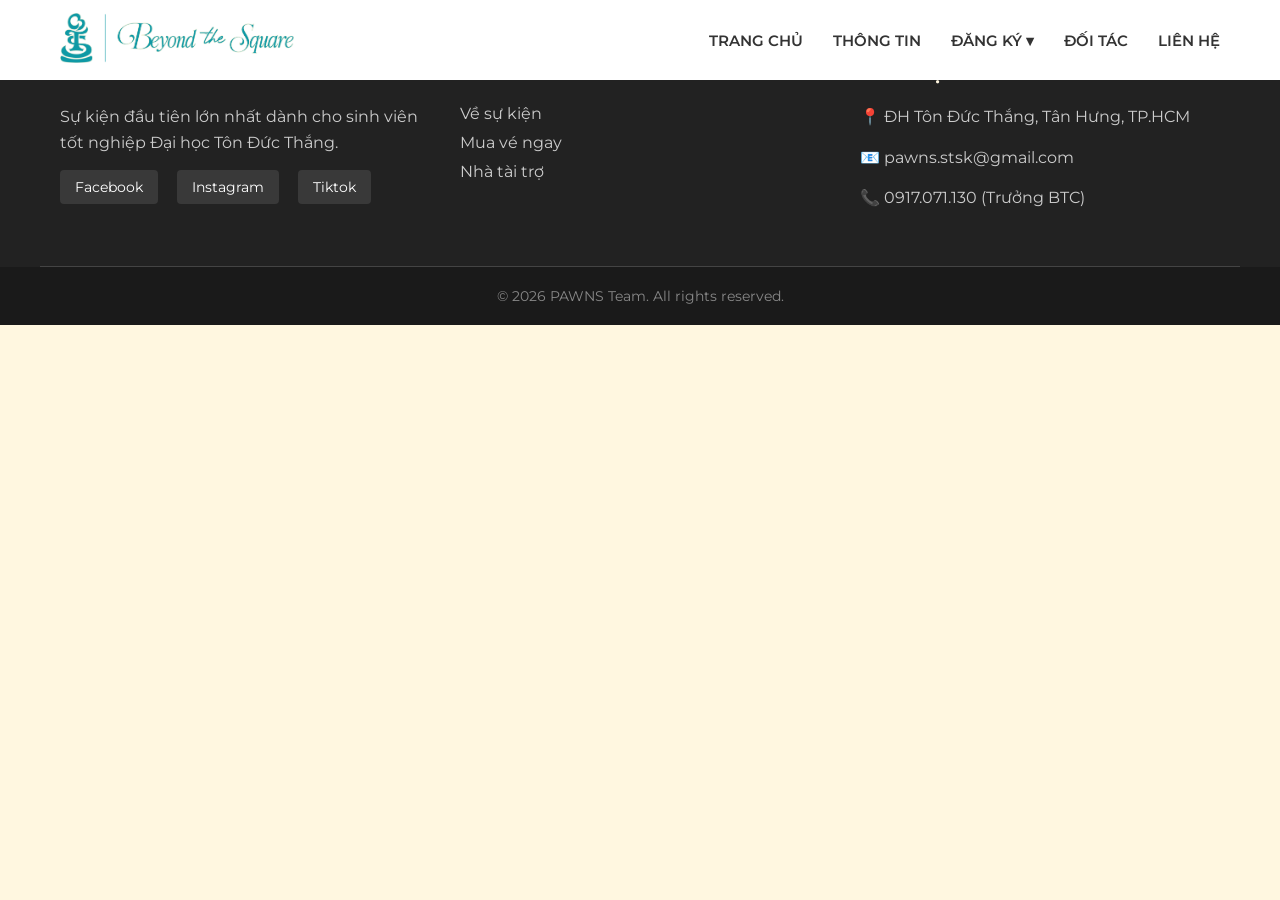
<file: bang-gia-ve.html>
<!DOCTYPE html>
<html lang="vi">
<head>
    <meta charset="UTF-8">
    <meta name="viewport" content="width=device-width, initial-scale=1.0">
    <title>Beyond the Square - Bảng giá vé</title>
    <link rel="preconnect" href="https://fonts.googleapis.com">
    <link rel="preconnect" href="https://fonts.gstatic.com" crossorigin>
    <link href="https://fonts.googleapis.com/css2?family=Montserrat:ital,wght@0,300;0,400;0,500;0,600;0,700;0,800;1,400&display=swap" rel="stylesheet">
    <link rel="icon" type="image/png" href="img/favicon.png">
    <link rel="stylesheet" href="style.css">
</head>
<body>

    <header id="main-header">
        <div class="container header-container">
            <div class="logo">
                <a href="index.html">
                    <img src="img/home-logo.webp" alt="Logo Beyond the Square" class="logo-img">
                </a>
            </div>
            
            <div class="menu-toggle" id="mobile-menu">
                <span class="bar"></span><span class="bar"></span><span class="bar"></span>
            </div>

            <nav class="nav-menu">
                <ul>
                    <li><a href="index.html">Trang chủ</a></li>
                    <li><a href="thong-tin.html">Thông tin</a></li>
                    <li class="dropdown">
                        <a href="#dang-ky">Đăng ký ▾</a>
                        <ul class="submenu">
                            <li><a href="bang-gia-ve.html">Bảng giá vé</a></li>
                            <a href="coming-soon.html" class="btn-highlight">Mua vé</a>
                        </ul>
                    </li>
                    <li><a href="doi-tac.html">Đối tác</a></li>
                    <li><a href="lien-he.html">Liên hệ</a></li>
                </ul>
            </nav>
        </div>
    </header>


<footer>
        <div class="container footer-content">
            <div class="footer-col">
                <h3>PROM TDTU</h3>
                <p>Sự kiện đầu tiên lớn nhất dành cho sinh viên tốt nghiệp Đại học Tôn Đức Thắng.</p>
                <div class="social-links">
                    <a href="#">Facebook</a>
                    <a href="#">Instagram</a>
                    <a href="#">Tiktok</a>
                </div>
            </div>

            <div class="footer-col">
                <h3>LIÊN KẾT</h3>
                <ul>
                    <li><a href="index.html">Về sự kiện</a></li>
                    <li><a href="mua-ve.html">Mua vé ngay</a></li>
                    <li><a href="doi-tac.html">Nhà tài trợ</a></li>
                </ul>
            </div>

            <div class="footer-col">
                <h3>LIÊN HỆ</h3>
                <p>📍 ĐH Tôn Đức Thắng, Tân Hưng, TP.HCM</p>
                <p>📧 pawns.stsk@gmail.com</p>
                <p>📞 0917.071.130 (Trưởng BTC)</p>
            </div>
        </div>
        
        <div class="footer-bottom">
            <p>&copy; 2026 PAWNS Team. All rights reserved.</p>
        </div>
    </footer>

<script src="script.js"></script>
</file>
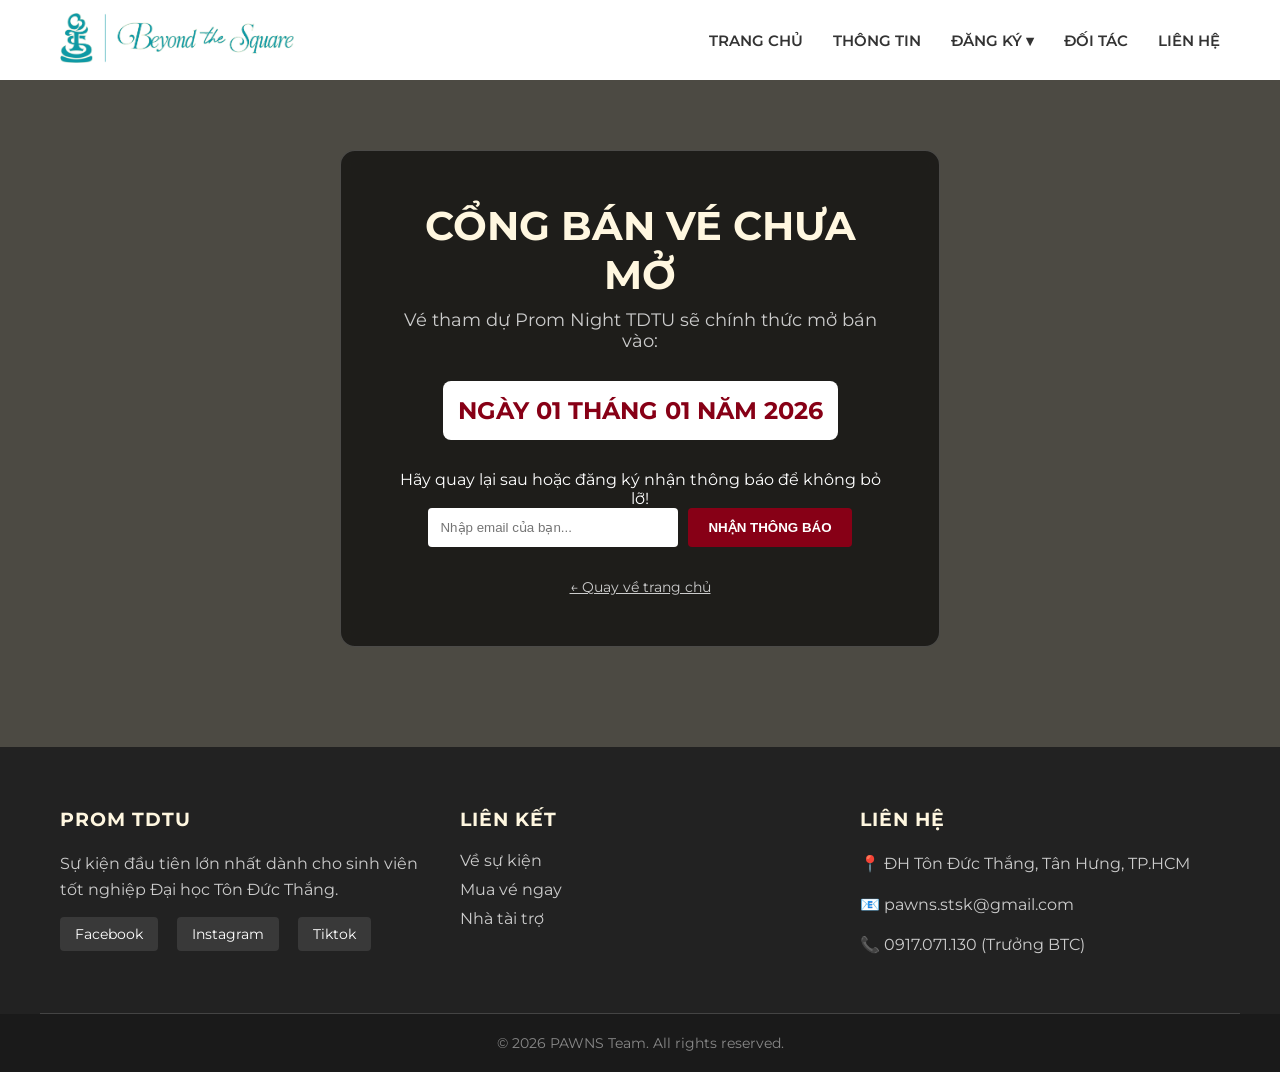
<file: coming-soon.html>
<!DOCTYPE html>
<html lang="vi">
<head>
    <meta charset="UTF-8">
    <meta name="viewport" content="width=device-width, initial-scale=1.0">
    <title>Beyond the Square - Coming Soon</title>
    <link rel="preconnect" href="https://fonts.googleapis.com">
    <link rel="preconnect" href="https://fonts.gstatic.com" crossorigin>
    <link href="https://fonts.googleapis.com/css2?family=Montserrat:ital,wght@0,300;0,400;0,500;0,600;0,700;0,800;1,400&display=swap" rel="stylesheet">
    <link rel="icon" type="image/png" href="img/favicon.png">
    <link rel="stylesheet" href="style.css">
</head>
<body>

    <header id="main-header">
        <div class="container header-container">
            <div class="logo">
                <a href="index.html">
                    <img src="img/home-logo.webp" alt="Logo Beyond the Square" class="logo-img">
                </a>
            </div>
            
            <div class="menu-toggle" id="mobile-menu">
                <span class="bar"></span><span class="bar"></span><span class="bar"></span>
            </div>

            <nav class="nav-menu">
                <ul>
                    <li><a href="index.html">Trang chủ</a></li>
                    <li><a href="thong-tin.html">Thông tin</a></li>
                    <li class="dropdown">
                        <a href="#dang-ky">Đăng ký ▾</a>
                        <ul class="submenu">
                            <li><a href="bang-gia-ve.html">Bảng giá vé</a></li>
                            <a href="coming-soon.html" class="btn-highlight">Mua vé</a>
                        </ul>
                    </li>
                    <li><a href="doi-tac.html">Đối tác</a></li>
                    <li><a href="lien-he.html">Liên hệ</a></li>
                </ul>
            </nav>
        </div>
    </header>

    <section class="coming-soon-section">
        <div class="container">
            <div class="coming-soon-content">
                <i class="fas fa-lock lock-icon"></i>
                <h1>CỔNG BÁN VÉ CHƯA MỞ</h1>
                <p class="subtitle">Vé tham dự Prom Night TDTU sẽ chính thức mở bán vào:</p>
                
                <div class="launch-date">
                    NGÀY 01 THÁNG 01 NĂM 2026
                </div>

                <p>Hãy quay lại sau hoặc đăng ký nhận thông báo để không bỏ lỡ!</p>

                <form class="notify-form">
                    <input type="email" placeholder="Nhập email của bạn..." required>
                    <button type="submit">NHẬN THÔNG BÁO</button>
                </form>

                <a href="index.html" class="back-link">← Quay về trang chủ</a>
            </div>
        </div>
    </section>

    <footer>
        <div class="container footer-content">
            <div class="footer-col">
                <h3>PROM TDTU</h3>
                <p>Sự kiện đầu tiên lớn nhất dành cho sinh viên tốt nghiệp Đại học Tôn Đức Thắng.</p>
                <div class="social-links">
                    <a href="#">Facebook</a>
                    <a href="#">Instagram</a>
                    <a href="#">Tiktok</a>
                </div>
            </div>

            <div class="footer-col">
                <h3>LIÊN KẾT</h3>
                <ul>
                    <li><a href="index.html">Về sự kiện</a></li>
                    <li><a href="mua-ve.html">Mua vé ngay</a></li>
                    <li><a href="doi-tac.html">Nhà tài trợ</a></li>
                </ul>
            </div>

            <div class="footer-col">
                <h3>LIÊN HỆ</h3>
                <p>📍 ĐH Tôn Đức Thắng, Tân Hưng, TP.HCM</p>
                <p>📧 pawns.stsk@gmail.com</p>
                <p>📞 0917.071.130 (Trưởng BTC)</p>
            </div>
        </div>
        
        <div class="footer-bottom">
            <p>&copy; 2026 PAWNS Team. All rights reserved.</p>
        </div>
    </footer>

    <script src="script.js"></script>
</body>
</html>
</file>
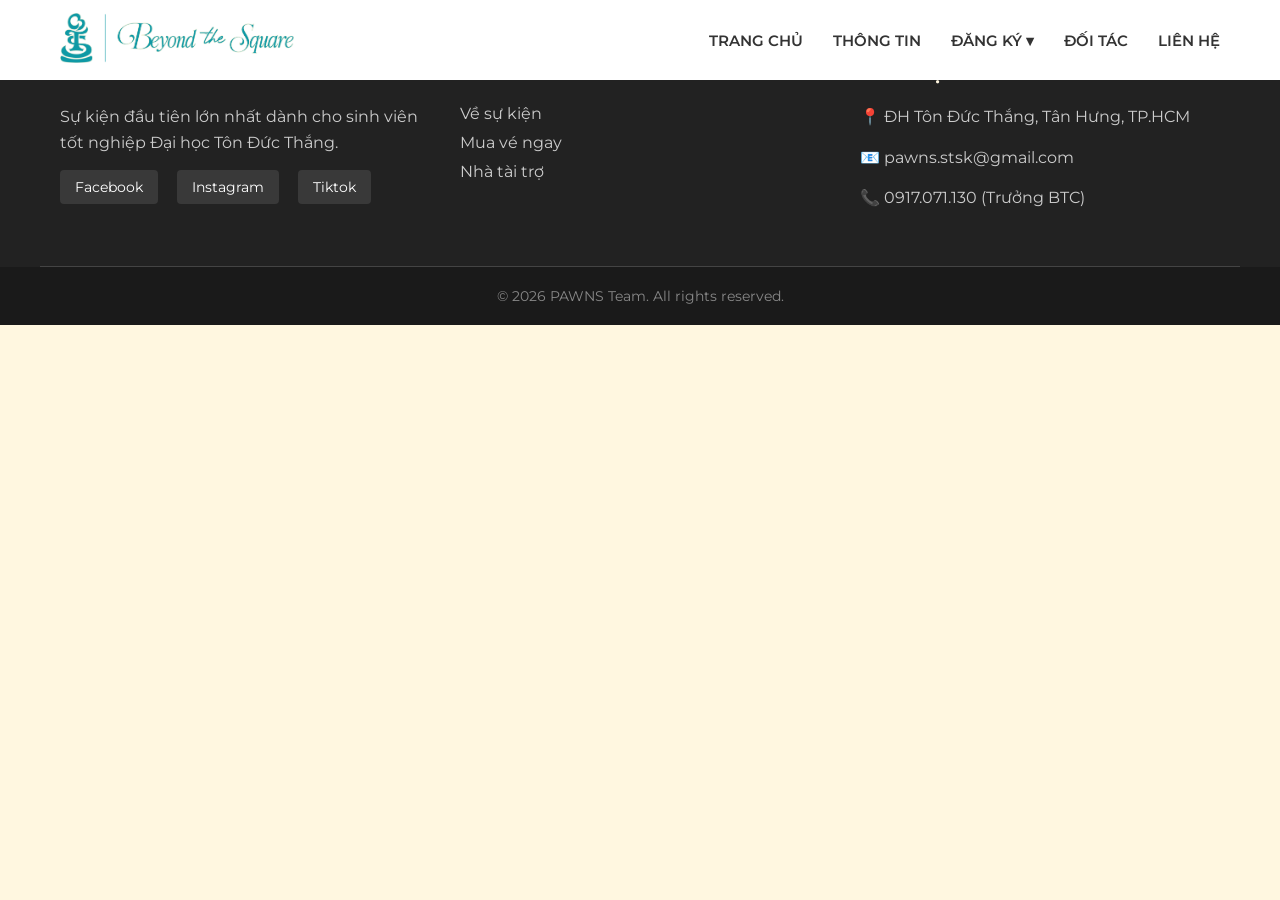
<file: doi-tac.html>
<!DOCTYPE html>
<html lang="vi">
<head>
    <meta charset="UTF-8">
    <meta name="viewport" content="width=device-width, initial-scale=1.0">
    <title>Beyond the Square - Đối tác</title>
    <link rel="preconnect" href="https://fonts.googleapis.com">
    <link rel="preconnect" href="https://fonts.gstatic.com" crossorigin>
    <link href="https://fonts.googleapis.com/css2?family=Montserrat:ital,wght@0,300;0,400;0,500;0,600;0,700;0,800;1,400&display=swap" rel="stylesheet">
    <link rel="icon" type="image/png" href="img/favicon.png">
    <link rel="stylesheet" href="style.css">
</head>
<body>

    <header id="main-header">
        <div class="container header-container">
            <div class="logo">
                <a href="index.html">
                    <img src="img/home-logo.webp" alt="Logo Beyond the Square" class="logo-img">
                </a>
            </div>
            
            <div class="menu-toggle" id="mobile-menu">
                <span class="bar"></span><span class="bar"></span><span class="bar"></span>
            </div>

            <nav class="nav-menu">
                <ul>
                    <li><a href="index.html">Trang chủ</a></li>
                    <li><a href="thong-tin.html">Thông tin</a></li>
                    <li class="dropdown">
                        <a href="#dang-ky">Đăng ký ▾</a>
                        <ul class="submenu">
                            <li><a href="bang-gia-ve.html">Bảng giá vé</a></li>
                            <a href="coming-soon.html" class="btn-highlight">Mua vé</a>
                        </ul>
                    </li>
                    <li><a href="doi-tac.html">Đối tác</a></li>
                    <li><a href="lien-he.html">Liên hệ</a></li>
                </ul>
            </nav>
        </div>
    </header>


<footer>
        <div class="container footer-content">
            <div class="footer-col">
                <h3>PROM TDTU</h3>
                <p>Sự kiện đầu tiên lớn nhất dành cho sinh viên tốt nghiệp Đại học Tôn Đức Thắng.</p>
                <div class="social-links">
                    <a href="#">Facebook</a>
                    <a href="#">Instagram</a>
                    <a href="#">Tiktok</a>
                </div>
            </div>

            <div class="footer-col">
                <h3>LIÊN KẾT</h3>
                <ul>
                    <li><a href="index.html">Về sự kiện</a></li>
                    <li><a href="mua-ve.html">Mua vé ngay</a></li>
                    <li><a href="doi-tac.html">Nhà tài trợ</a></li>
                </ul>
            </div>

            <div class="footer-col">
                <h3>LIÊN HỆ</h3>
                <p>📍 ĐH Tôn Đức Thắng, Tân Hưng, TP.HCM</p>
                <p>📧 pawns.stsk@gmail.com</p>
                <p>📞 0917.071.130 (Trưởng BTC)</p>
            </div>
        </div>
        
        <div class="footer-bottom">
            <p>&copy; 2026 PAWNS Team. All rights reserved.</p>
        </div>
    </footer>

<script src="script.js"></script>
</file>
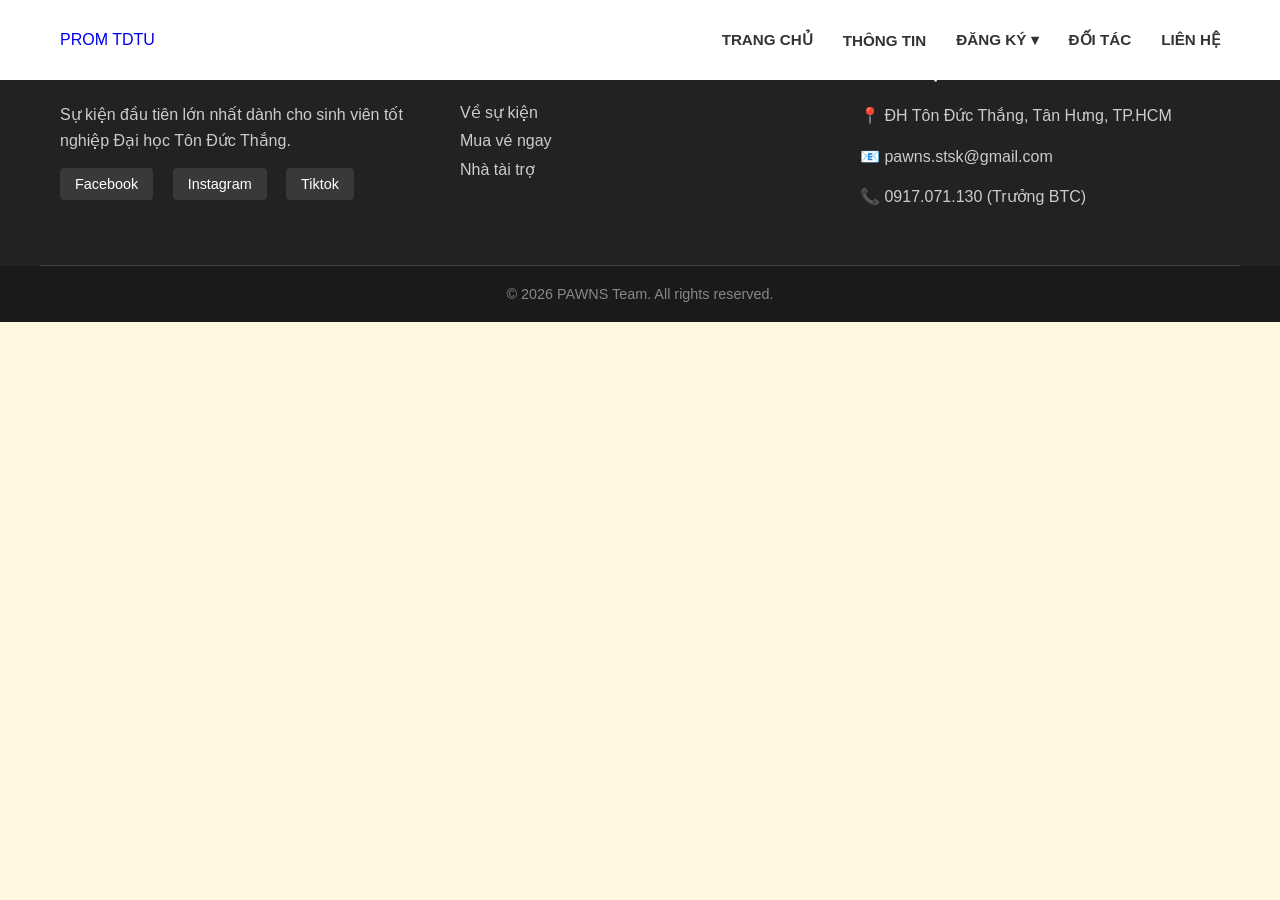
<file: early-bird.html>
<!DOCTYPE html>
<html lang="vi">
<head>
    <meta charset="UTF-8">
    <meta name="viewport" content="width=device-width, initial-scale=1.0">
    <title>Early Bird - PROM TDTU</title>
    <link rel="stylesheet" href="style.css">
</head>
<body>

    <header id="main-header">
        <div class="container header-container">
            <div class="logo"><a href="index.html">PROM TDTU</a></div>
            
            <div class="menu-toggle" id="mobile-menu">
                <span class="bar"></span><span class="bar"></span><span class="bar"></span>
            </div>

            <nav class="nav-menu">
                <ul>
                    <li><a href="index.html">Trang chủ</a></li>
                    <li><a href="thong-tin.html">Thông tin</a></li>
                    <li class="dropdown">
                        <a href="#dang-ky">Đăng ký ▾</a>
                        <ul class="submenu">
                            <li><a href="bang-gia-ve.html">Bảng giá vé</a></li>
                            <a href="mua-ve.html" class="btn-highlight">Mua vé</a>
                        </ul>
                    </li>
                    <li><a href="doi-tac.html">Đối tác</a></li>
                    <li><a href="lien-he.html">Liên hệ</a></li>
                </ul>
            </nav>
        </div>
    </header>


<footer>
        <div class="container footer-content">
            <div class="footer-col">
                <h3>PROM TDTU</h3>
                <p>Sự kiện đầu tiên lớn nhất dành cho sinh viên tốt nghiệp Đại học Tôn Đức Thắng.</p>
                <div class="social-links">
                    <a href="#">Facebook</a>
                    <a href="#">Instagram</a>
                    <a href="#">Tiktok</a>
                </div>
            </div>

            <div class="footer-col">
                <h3>LIÊN KẾT</h3>
                <ul>
                    <li><a href="index.html">Về sự kiện</a></li>
                    <li><a href="mua-ve.html">Mua vé ngay</a></li>
                    <li><a href="doi-tac.html">Nhà tài trợ</a></li>
                </ul>
            </div>

            <div class="footer-col">
                <h3>LIÊN HỆ</h3>
                <p>📍 ĐH Tôn Đức Thắng, Tân Hưng, TP.HCM</p>
                <p>📧 pawns.stsk@gmail.com</p>
                <p>📞 0917.071.130 (Trưởng BTC)</p>
            </div>
        </div>
        
        <div class="footer-bottom">
            <p>&copy; 2026 PAWNS Team. All rights reserved.</p>
        </div>
    </footer>

<script src="script.js"></script>
</file>
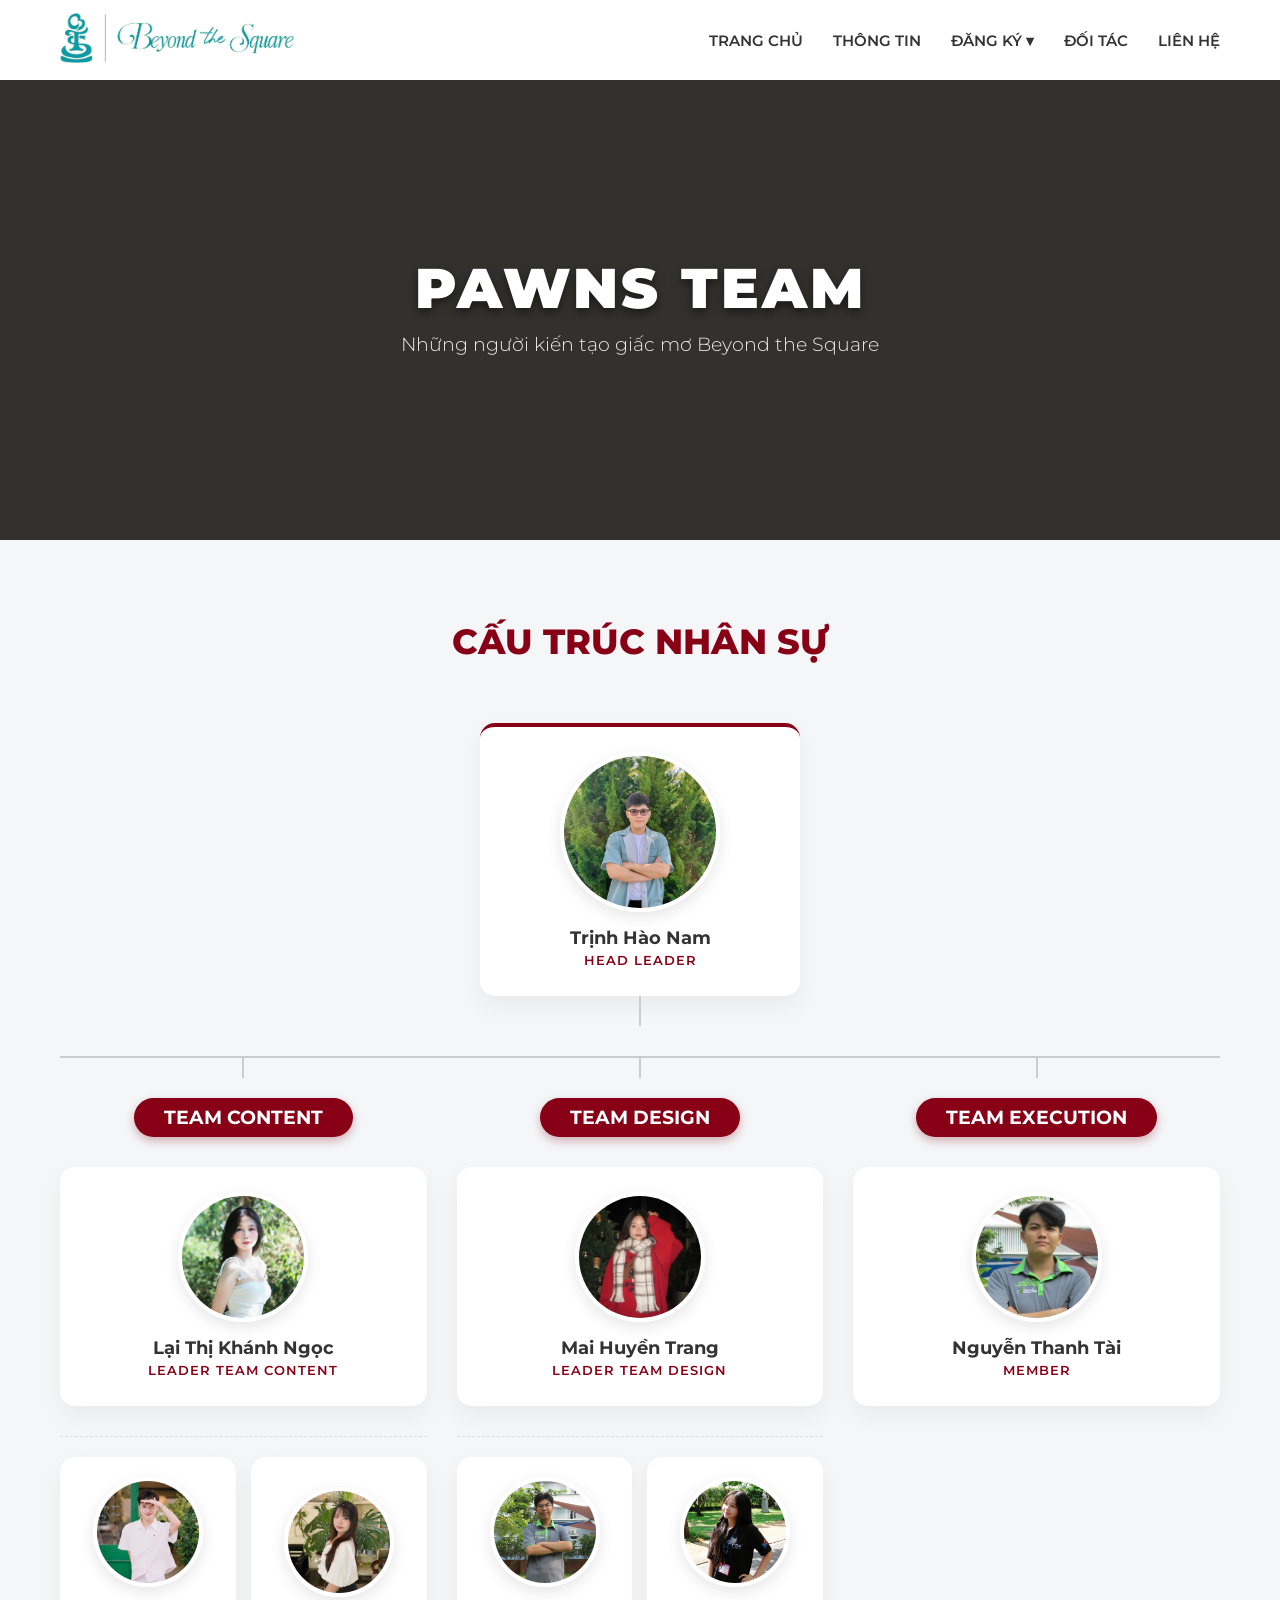
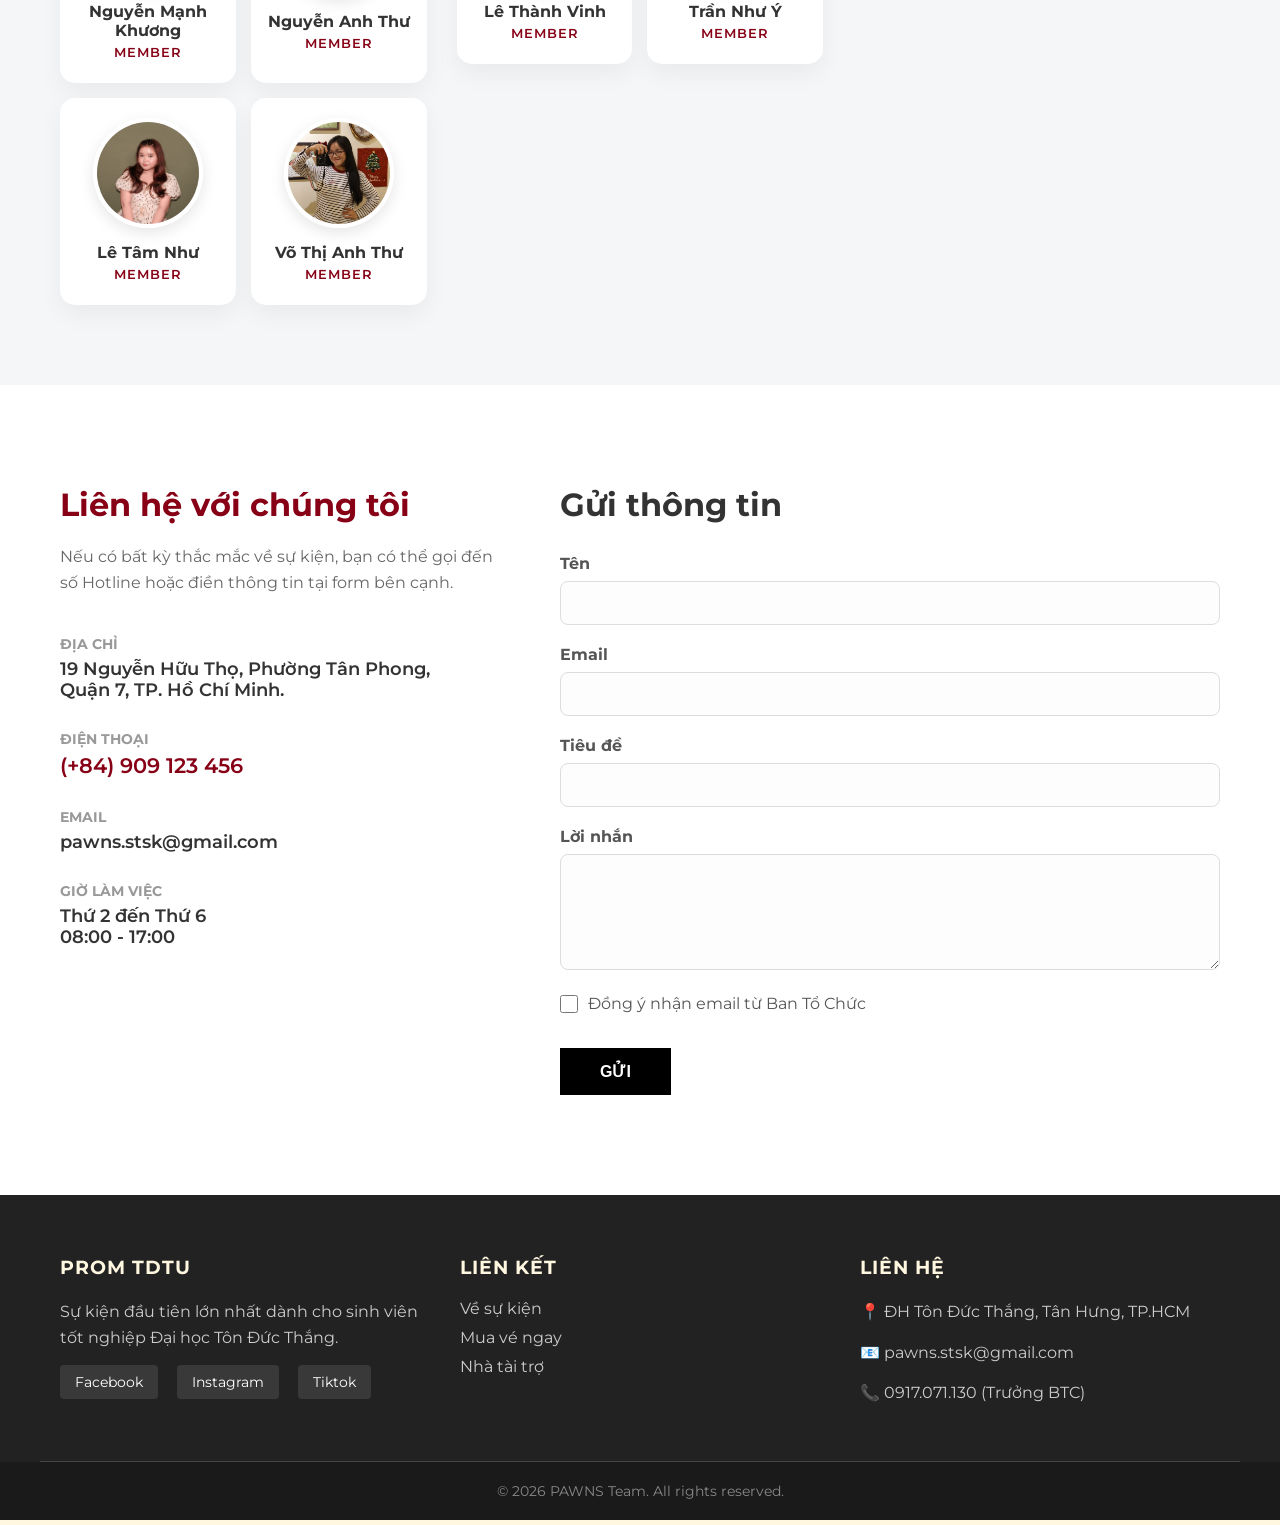
<file: lien-he.html>
<!DOCTYPE html>
<html lang="vi">
<head>
    <meta charset="UTF-8">
    <meta name="viewport" content="width=device-width, initial-scale=1.0">
    <title>Beyond the Square - Liên hệ</title>
    
    <link rel="preconnect" href="https://fonts.googleapis.com">
    <link rel="preconnect" href="https://fonts.gstatic.com" crossorigin>
    <link href="https://fonts.googleapis.com/css2?family=Montserrat:ital,wght@0,300;0,400;0,500;0,600;0,700;0,800;1,400&display=swap" rel="stylesheet">

    <link rel="icon" type="image/png" href="img/favicon.png">
    <link rel="stylesheet" href="style.css">
</head>
<body>

    <header id="main-header">
        <div class="container header-container">
            <div class="logo">
                <a href="index.html">
                    <img src="img/home-logo.webp" alt="Logo Beyond the Square" class="logo-img">
                </a>
            </div>
            
            <div class="menu-toggle" id="mobile-menu">
                <span class="bar"></span><span class="bar"></span><span class="bar"></span>
            </div>

            <nav class="nav-menu">
                <ul>
                    <li><a href="index.html">Trang chủ</a></li>
                    <li><a href="thong-tin.html">Thông tin</a></li>
                    <li class="dropdown">
                        <a href="#dang-ky">Đăng ký ▾</a>
                        <ul class="submenu">
                            <li><a href="bang-gia-ve.html">Bảng giá vé</a></li>
                            <a href="coming-soon.html" class="btn-highlight">Mua vé</a>
                        </ul>
                    </li>
                    <li><a href="doi-tac.html">Đối tác</a></li>
                    <li><a href="lien-he.html">Liên hệ</a></li>
                </ul>
            </nav>
        </div>
    </header>

<section class="team-hero">
        <div class="hero-overlay"></div>
        <div class="team-hero-content">
            <h1>PAWNS TEAM</h1>
            <p>Những người kiến tạo giấc mơ Beyond the Square</p>
        </div>
    </section>

    <section class="org-chart-section">
        <div class="container">
            <h2 class="section-title">CẤU TRÚC NHÂN SỰ</h2>
            
            <div class="level-1">
                <div class="member-card boss-card">
                    <div class="member-img">
                        <img src="img/contact/D2400030_Trinh_Hao_Nam.jpg" alt="Trịnh Hào Nam">
                    </div>
                    <h3>Trịnh Hào Nam</h3>
                    <span class="role">HEAD LEADER</span>
                </div>
            </div>

            <div class="level-2-grid">
                
               <div class="team-column">
    <h3 class="team-name">TEAM CONTENT</h3>
    <div class="member-card leader-card">
        <div class="member-img">
            <img src="img/contact/D2400132_Lai_Thi_Khanh_Ngoc.jpg" alt="Leader">
        </div>
        <h4>Lại Thị Khánh Ngọc</h4>
        <span class="role">Leader Team Content</span>
    </div>

   <div class="team-members-grid">
    <div class="member-card">
        <div class="member-img">
            <img src="img/contact/D2400025_Nguyen_Manh_Khuong.jpg" alt="Nguyễn Mạnh Khương">
        </div>
        <h4>Nguyễn Mạnh Khương</h4>
        <span class="role">Member</span>
    </div>

    <div class="member-card">
        <div class="member-img">
            <img src="img/contact/D2400167_Nguyen_Anh_Thu.jpg" alt="Nguyễn Anh Thư">
        </div>
        <h4>Nguyễn Anh Thư</h4>
        <span class="role">Member</span>
    </div>

    <div class="member-card">
        <div class="member-img">
            <img src="img/contact/D2400141_Le_Tam_Nhu.PNG" alt="Lê Tâm Như">
        </div>
        <h4>Lê Tâm Như</h4>
        <span class="role">Member</span>
    </div>

    <div class="member-card">
        <div class="member-img">
            <img src="img/contact/D2400060_Vo_Thi_Anh_Thu.JPG" alt="Võ Thị Anh Thư">
        </div>
        <h4>Võ Thị Anh Thư</h4>
        <span class="role">Member</span>
    </div>
</div>
</div>

<div class="team-column">
    <h3 class="team-name">TEAM DESIGN</h3>
    <div class="member-card leader-card">
        <div class="member-img">
            <img src="img/contact/D2400183_Mai_Huyen_Trang.jpg" alt="Leader">
        </div>
        <h4>Mai Huyền Trang</h4>
        <span class="role">Leader Team Design</span>
    </div>

    <div class="team-members-grid">
    <div class="member-card">
        <div class="member-img">
            <img src="img/contact/D2400069_Le_Thanh_Vinh.JPG" alt="Lê Thành Vinh">
        </div>
        <h4>Lê Thành Vinh</h4>
        <span class="role">Member</span>
    </div>

    <div class="member-card">
        <div class="member-img">
            <img src="img/contact/D2400205_Tran_Nhu_Y.jpg" alt="Trần Như Ý">
        </div>
        <h4>Trần Như Ý</h4>
        <span class="role">Member</span>
    </div>
</div>
</div>

                <div class="team-column">
                    <h3 class="team-name">TEAM EXECUTION</h3>
                    <div class="member-card leader-card">
                        <div class="member-img">
                            <img src="img/contact/D2400053_Nguyen Thanh Tai.JPG" alt="Leader">
                        </div>
                        <h4>Nguyễn Thanh Tài</h4>
                        <span class="role">Member</span>
                    </div>
                </div>

            </div>
        </div>
    </section>

    <section class="contact-split-section">
        <div class="container">
            <div class="contact-wrapper">
                
                <div class="contact-info">
                    <h2>Liên hệ với chúng tôi</h2>
                    <p class="desc">Nếu có bất kỳ thắc mắc về sự kiện, bạn có thể gọi đến số Hotline hoặc điền thông tin tại form bên cạnh.</p>
                    
                    <div class="info-block">
                        <h4>ĐỊA CHỈ</h4>
                        <p>19 Nguyễn Hữu Thọ, Phường Tân Phong,<br>Quận 7, TP. Hồ Chí Minh.</p>
                    </div>

                    <div class="info-block">
                        <h4>ĐIỆN THOẠI</h4>
                        <p class="highlight-text">(+84) 909 123 456</p>
                    </div>

                    <div class="info-block">
                        <h4>EMAIL</h4>
                        <p>pawns.stsk@gmail.com</p>
                    </div>
                    
                    <div class="info-block">
                        <h4>GIỜ LÀM VIỆC</h4>
                        <p>Thứ 2 đến Thứ 6<br>08:00 - 17:00</p>
                    </div>
                </div>

                <div class="contact-form-col">
                    <h2>Gửi thông tin</h2>
                    <form class="simple-form">
                        <div class="form-row">
                            <label>Tên</label>
                            <input type="text" required>
                        </div>
                        <div class="form-row">
                            <label>Email</label>
                            <input type="email" required>
                        </div>
                        <div class="form-row">
                            <label>Tiêu đề</label>
                            <input type="text">
                        </div>
                        <div class="form-row">
                            <label>Lời nhắn</label>
                            <textarea rows="5"></textarea>
                        </div>
                        <div class="form-row checkbox-row">
                            <input type="checkbox" id="agree">
                            <label for="agree">Đồng ý nhận email từ Ban Tổ Chức</label>
                        </div>
                        <button type="submit" class="submit-btn">GỬI</button>
                    </form>
                </div>

            </div>
        </div>
    </section>







<footer>
        <div class="container footer-content">
            <div class="footer-col">
                <h3>PROM TDTU</h3>
                <p>Sự kiện đầu tiên lớn nhất dành cho sinh viên tốt nghiệp Đại học Tôn Đức Thắng.</p>
                <div class="social-links">
                    <a href="#">Facebook</a>
                    <a href="#">Instagram</a>
                    <a href="#">Tiktok</a>
                </div>
            </div>

            <div class="footer-col">
                <h3>LIÊN KẾT</h3>
                <ul>
                    <li><a href="index.html">Về sự kiện</a></li>
                    <li><a href="mua-ve.html">Mua vé ngay</a></li>
                    <li><a href="doi-tac.html">Nhà tài trợ</a></li>
                </ul>
            </div>

            <div class="footer-col">
                <h3>LIÊN HỆ</h3>
                <p>📍 ĐH Tôn Đức Thắng, Tân Hưng, TP.HCM</p>
                <p>📧 pawns.stsk@gmail.com</p>
                <p>📞 0917.071.130 (Trưởng BTC)</p>
            </div>
        </div>
        
        <div class="footer-bottom">
            <p>&copy; 2026 PAWNS Team. All rights reserved.</p>
        </div>
    </footer>

<script src="script.js"></script>
</file>
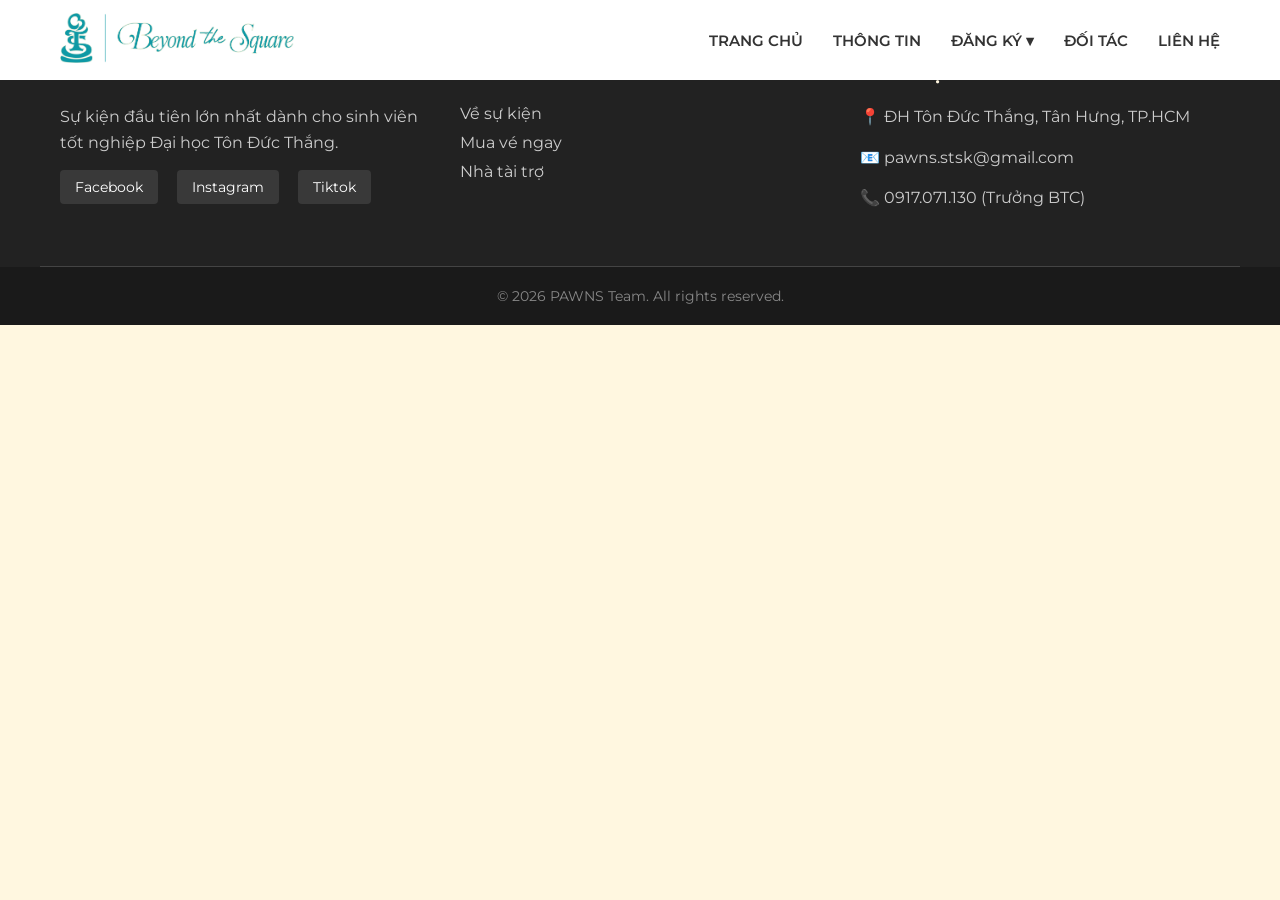
<file: thong-tin.html>
<!DOCTYPE html>
<html lang="vi">
<head>
    <meta charset="UTF-8">
    <meta name="viewport" content="width=device-width, initial-scale=1.0">
    <title>Beyond the Square - Thông tin</title>
    <link rel="preconnect" href="https://fonts.googleapis.com">
    <link rel="preconnect" href="https://fonts.gstatic.com" crossorigin>
    <link href="https://fonts.googleapis.com/css2?family=Montserrat:ital,wght@0,300;0,400;0,500;0,600;0,700;0,800;1,400&display=swap" rel="stylesheet">
    <link rel="icon" type="image/png" href="img/favicon.png">
    <link rel="stylesheet" href="style.css">
</head>
<body>

    <header id="main-header">
        <div class="container header-container">
            <div class="logo">
                <a href="index.html">
                    <img src="img/home-logo.webp" alt="Logo Beyond the Square" class="logo-img">
                </a>
            </div>
            
            <div class="menu-toggle" id="mobile-menu">
                <span class="bar"></span><span class="bar"></span><span class="bar"></span>
            </div>

            <nav class="nav-menu">
                <ul>
                    <li><a href="index.html">Trang chủ</a></li>
                    <li><a href="thong-tin.html">Thông tin</a></li>
                    <li class="dropdown">
                        <a href="#dang-ky">Đăng ký ▾</a>
                        <ul class="submenu">
                            <li><a href="bang-gia-ve.html">Bảng giá vé</a></li>
                            <a href="coming-soon.html" class="btn-highlight">Mua vé</a>
                        </ul>
                    </li>
                    <li><a href="doi-tac.html">Đối tác</a></li>
                    <li><a href="lien-he.html">Liên hệ</a></li>
                </ul>
            </nav>
        </div>
    </header>

<footer>
        <div class="container footer-content">
            <div class="footer-col">
                <h3>PROM TDTU</h3>
                <p>Sự kiện đầu tiên lớn nhất dành cho sinh viên tốt nghiệp Đại học Tôn Đức Thắng.</p>
                <div class="social-links">
                    <a href="#">Facebook</a>
                    <a href="#">Instagram</a>
                    <a href="#">Tiktok</a>
                </div>
            </div>

            <div class="footer-col">
                <h3>LIÊN KẾT</h3>
                <ul>
                    <li><a href="index.html">Về sự kiện</a></li>
                    <li><a href="mua-ve.html">Mua vé ngay</a></li>
                    <li><a href="doi-tac.html">Nhà tài trợ</a></li>
                </ul>
            </div>

            <div class="footer-col">
                <h3>LIÊN HỆ</h3>
                <p>📍 ĐH Tôn Đức Thắng, Tân Hưng, TP.HCM</p>
                <p>📧 pawns.stsk@gmail.com</p>
                <p>📞 0917.071.130 (Trưởng BTC)</p>
            </div>
        </div>
        
        <div class="footer-bottom">
            <p>&copy; 2026 PAWNS Team. All rights reserved.</p>
        </div>
    </footer>

<script src="script.js"></script>
</file>
<file: style.css>
/* --- 1. RESET CSS & BIẾN MÀU --- */
:root {
    --primary: #870016;    /* Đỏ đô */
    --secondary: #FFF7E0;  /* Kem */
    --accent: #0E99A6;     /* Xanh cổ vịt */
    --dark: #111;
}

* { margin: 0; padding: 0; box-sizing: border-box; }
body { 
    /* Đổi sang font Montserrat cao cấp, hỗ trợ Full Tiếng Việt */
    font-family: 'Montserrat', sans-serif; 
    background-color: var(--secondary); 
    color: #333; 
    overflow-x: hidden; 
    
    /* 2 DÒNG THẦN THÁNH NÀY GIÚP FONT TRÊN WINDOWS MƯỢT NHƯ TRÊN MAC */
    -webkit-font-smoothing: antialiased;
    -moz-osx-font-smoothing: grayscale;
}

a { text-decoration: none; }
ul { list-style: none; }
.container { max-width: 1200px; margin: 0 auto; padding: 0 20px; }

/* =========================================
   2. HEADER & MENU (BẢN CHUẨN - NỀN TRẮNG KÍNH MỜ)
   ========================================= */

/* --- 2.1 KHUNG HEADER CHÍNH --- */
header {
    background-color: #ffffff; /* Mặc định ở đầu trang: Nền trắng 100% */
    position: fixed; 
    top: 0; 
    left: 0; 
    width: 100%;
    z-index: 9999;
    box-shadow: none; /* Phẳng hoàn toàn khi ở đỉnh trang */
    transition: all 0.4s ease-in-out;
}

/* Kích hoạt kính mờ khi cuộn chuột (Được JS thêm class .scrolled) */
header.scrolled {
    background-color: rgba(255, 255, 255, 0.85); /* Trắng mờ 85% */
    backdrop-filter: blur(12px); 
    -webkit-backdrop-filter: blur(12px); /* Hỗ trợ iPhone/Safari */
    box-shadow: 0 4px 15px rgba(0,0,0,0.08); /* Đổ bóng tách biệt nội dung */
}

/* Ẩn header khi cuộn xuống nhanh */
header.hidden { 
    top: -100px; 
}

.header-container { 
    height: 80px; 
    display: flex; 
    justify-content: space-between; 
    align-items: center; 
}

/* --- 2.2 LOGO HÌNH ẢNH --- */
.logo { display: flex; align-items: center; }
.logo-img {
    height: 50px; 
    width: auto;  
    object-fit: contain; 
    transition: transform 0.3s ease; 
}
.logo a:hover .logo-img { transform: scale(1.05); }

/* --- 2.3 MENU CẤP 1 (DESKTOP) --- */
.nav-menu > ul { display: flex; align-items: center; }
.nav-menu > ul > li { margin-left: 30px; position: relative; } /* Neo cho menu con */

.nav-menu a { 
    color: #333333; /* Chữ tối màu trên nền trắng */
    font-weight: 600; 
    font-size: 0.95rem;
    text-transform: uppercase; 
    transition: 0.3s; 
    display: block; 
    padding: 10px 0; 
}
.nav-menu a:hover,
.nav-menu a.active { 
    color: var(--primary); /* Trỏ chuột đổi sang đỏ đô */
}

/* --- 2.4 MENU CON (SUBMENU) --- */
.submenu {
    display: none; 
    position: absolute; 
    top: 100%; 
    left: 0;
    background-color: #ffffff; /* Nền trắng mặc định */
    min-width: 220px; 
    border-radius: 0 0 6px 6px; 
    box-shadow: 0 10px 25px rgba(0,0,0,0.1);
    flex-direction: column; 
    text-align: left;
    border-top: 3px solid var(--primary); /* Vạch đỏ điểm nhấn */
    transition: background-color 0.4s ease-in-out, backdrop-filter 0.4s;
}

/* Submenu tự động thành kính mờ theo Header khi cuộn trang */
header.scrolled .submenu {
    background-color: rgba(255, 255, 255, 0.85); 
    backdrop-filter: blur(12px); 
    -webkit-backdrop-filter: blur(12px); 
}

.dropdown:hover .submenu { display: block; }

.submenu li { margin: 0 !important; display: block; width: 100%; }

.submenu a { 
    color: #555 !important; 
    padding: 14px 20px; 
    border-bottom: 1px solid rgba(0, 0, 0, 0.05); 
    white-space: nowrap; 
    text-transform: none; 
    font-weight: 500;
    transition: all 0.3s ease;
}

.submenu a:hover { 
    background-color: rgba(135, 0, 22, 0.05); /* Hover nền đỏ siêu nhạt */
    color: var(--primary) !important; 
    padding-left: 25px; /* Chữ trượt sang phải */
}

/* --- 2.5 NÚT HAMBURGER (MENU MOBILE) --- */
.menu-toggle { display: none; cursor: pointer; }
.bar { 
    display: block; 
    width: 25px; 
    height: 3px; 
    background-color: var(--primary); /* Màu đỏ đô để nổi trên Header trắng */
    margin: 5px auto; 
    transition: 0.3s;
}
.menu-toggle:hover .bar { background-color: #333333; }

/* --- 2.6 GIAO DIỆN ĐIỆN THOẠI (MOBILE RESPONSIVE) --- */
@media (max-width: 768px) {
    .logo-img { height: 40px; }
    .header-container { height: 70px; }
    .menu-toggle { display: block; }
    
    /* Khung menu thả xuống trên điện thoại */
    .nav-menu {
        position: fixed; 
        top: 70px; 
        left: -100%; 
        width: 100%; 
        background-color: #ffffff !important; /* Phủ nền trắng */
        text-align: center; 
        transition: 0.3s ease-in-out; 
        padding-bottom: 20px;
        box-shadow: 0 10px 15px rgba(0,0,0,0.1); 
    }
    .nav-menu.active { left: 0; }
    
    .nav-menu > ul { flex-direction: column; }
    .nav-menu > ul > li { margin: 15px 0; width: 100%; margin-left: 0; }
    
    /* Chữ của menu trên điện thoại */
    .nav-menu a {
        color: #333333 !important; 
        font-size: 1.1rem;
        padding: 12px 0;
        display: block;
    }
    .nav-menu a:hover,
    .nav-menu a.active {
        color: var(--primary) !important; 
    }

    /* Menu con (Submenu) trên điện thoại */
    .submenu {
        position: static; 
        width: 100%;
        box-shadow: none;
        background-color: #f9f9f9 !important; /* Xám nhạt phân cách với menu cha */
        border-top: none;
        backdrop-filter: none; /* Tắt kính mờ cho máy yếu đỡ lag */
    }
    header.scrolled .submenu { background-color: #f9f9f9 !important; }

    .submenu a { 
        color: #555 !important; 
        padding-left: 0; 
        text-align: center;
        font-size: 1rem;
    }
    .submenu a:hover { 
        padding-left: 0; 
        background-color: transparent;
    }
}

/* =========================================
   3. HERO BANNER (FINAL - KHÔNG CẮT DÒNG TITLE)
   ========================================= */

/* --- 3.1 KHUNG HERO CHÍNH & NỀN --- */
.hero {
    height: 100vh; /* Tăng chiều cao full màn hình cho hoành tráng */
    min-height: 600px;
    background: url('img/home/hero-banner.jpg') no-repeat center center/cover;
    position: relative;
    overflow: hidden; /* Ngăn hào quang tỏa ra làm xuất hiện thanh cuộn ngang */
    padding-top: 80px; /* Đẩy xuống tránh bị Header che */
}

/* Lớp phủ tối (Overlay) giữ nguyên */
.hero-overlay {
    position: absolute; top: 0; left: 0; width: 100%; height: 100%;
    background: rgba(0,0,0,0.5); 
    z-index: 1;
}

/* Container chia bố cục Flex */
.hero-content-wrapper {
    position: relative; 
    z-index: 2; 
    display: flex;
    align-items: center;
    justify-content: space-between; /* Đẩy chữ sang trái, cờ sang phải */
    height: 100%;
}


/* --- 3.2 CỘT TRÁI: TEXT & BUTTON (ĐÃ NÂNG CẤP) --- */
.hero-text-col {
    flex: 1;
    text-align: left; /* Căn trái sang trọng */
    
    /* [CẬP NHẬT 1: Mở rộng max-width] 
       Tăng chiều ngang tối đa để cột trông đầy đủ và chữ có chỗ hiển thị */
    max-width: 750px; 
    
    color: var(--secondary);
    
    /* [CẬP NHẬT 2: Tăng khoảng cách] 
       Tăng padding để văn bản có thêm "không gian thở" */
    padding: 40px; 
}

/* [CẬP NHẬT 3: Làm đầy cột chữ bằng pseudo-element]
   Tạo một nhãn nhỏ "THE CONCEPT //" phía trên sub-title mà không cần sửa HTML 
.sub-title::before {
    content: "THE CONCEPT //";
    display: block;
    color: var(--secondary);
    font-size: 0.8rem;
    letter-spacing: 2px;
    opacity: 0.6;
    margin-bottom: 8px;
    text-transform: uppercase;
}*/

.sub-title { 
    font-size: 1.25rem; 
    letter-spacing: 3px; 
    margin-bottom: 10px; 
    color: var(--accent);
}

.main-title { 
    font-size: 3.5rem; 
    font-weight: 900; 
    line-height: 1.1; 
    
    /* [CẬP NHẬT 4: Ép không xuống dòng] 
       Tùy chọn: Ép tiêu đề chính không bao giờ xuống dòng trên màn hình lớn. */
    white-space: nowrap; /* (Bật cái này nếu bạn tuyệt đối không muốn nó xuống dòng) */
    
    /* [CẬP NHẬT 5: Tăng khoảng cách thở cho h1] */
    margin-bottom: 25px; 
    
    text-shadow: 0 4px 10px rgba(0,0,0,0.3); /* Bóng đổ cho chữ sắc nét */
}

.description { 
    font-size: 1.1rem; 
    
    /* [CẬP NHẬT 6: Tăng khoảng cách thở cho description] */
    margin-bottom: 40px; 
    
    opacity: 0.9;
}

/* Style nút bấm gốc của bạn giữ nguyên */
.hero-btn { 
    display: inline-block; 
    padding: 15px 40px; 
    background: var(--primary); 
    color: white; 
    border-radius: 50px; 
    font-weight: bold; 
    border: 2px solid var(--primary); 
    transition: 0.3s; 
}

.hero-btn:hover { 
    background: transparent; 
    color: var(--secondary); 
    border-color: var(--secondary); 
    transform: translateY(-2px);
}


/* --- 3.3 CỘT PHẢI: QUÂN TỐT BAY (Giữ nguyên hiệu ứng KV) --- */
.hero-pawn-col {
    flex: 1;
    display: flex;
    justify-content: center;
    align-items: center;
}

.pawn-wrapper {
    position: relative;
    width: 100%;
    
    /* [CẬP NHẬT 7: Tăng kích thước KV lơ lửng] 
       Tăng max-width để quân cờ rõ và hoành tráng hơn */
    max-width: 420px; 
    
    display: flex;
    flex-direction: column;
    align-items: center;
}

/* Hào quang & Cấu hình bay gốc */
.pawn-floating-img {
    width: 100%;
    height: auto;
    object-fit: contain;
    /* Hiệu ứng hào quang vàng */
    filter: drop-shadow(0 0 25px rgba(255, 215, 0, 0.6)) 
            drop-shadow(0 0 50px rgba(255, 215, 0, 0.3));
    /* Gọi hiệu ứng bay */
    animation: floatPawn 5s ease-in-out infinite alternate;
    will-change: transform;
}

/* Bóng đổ dưới sàn gốc */
.pawn-shadow {
    width: 200px;
    height: 20px;
    background: rgba(0, 0, 0, 0.3);
    border-radius: 50%;
    filter: blur(8px);
    margin-top: -15px;
    z-index: -1;
    /* Bóng to nhỏ theo nhịp bay của quân cờ */
    animation: shadowPawn 5s ease-in-out infinite alternate;
}

/* --- ANIMATION KEYFRAMES GỐC --- */
@keyframes floatPawn {
    0% { transform: translateY(0px) rotate(0deg); }
    100% { transform: translateY(-25px) rotate(2deg); }
}

@keyframes shadowPawn {
    0% { transform: scale(1); opacity: 0.6; }
    100% { transform: scale(0.8); opacity: 0.2; }
}


/* --- 3.4 RESPONSIVE CHO ĐIỆN THOẠI (MOBILE FIX GỐC) --- */
@media (max-width: 992px) {
    .hero { height: auto; padding-bottom: 50px; }
    
    .hero-content-wrapper {
        flex-direction: column; /* Đổi về xếp dọc trên điện thoại */
        text-align: center;
        justify-content: center;
        padding-top: 120px;
    }
    
    .hero-text-col {
        text-align: center; /* Trả về căn giữa trên mobile */
        order: 2; /* Đẩy chữ xuống dưới */
        margin-top: 30px;
        max-width: 100%; /* Tận dụng tối đa 100% chiều ngang trên điện thoại */
        padding: 20px 10px; /* Ép lề hai bên nhỏ lại để chữ có thêm diện tích hiển thị */
        overflow: hidden; /* Chống thanh cuộn ngang mọc ra nếu chữ lỡ tràn ra mép */
    }
    
    /* Bỏ nhãn THE CONCEPT trên mobile cho đỡ rối */
    .sub-title::before { content: none; }
    
    .hero-pawn-col {
        order: 1; /* Đưa quân cờ lên trên */
        width: 100%;
    }
    
    .pawn-wrapper {
        max-width: 250px; /* Thu nhỏ quân cờ một chút cho cân đối với màn hình dọc */
    }
    
    /* 🌟 BÍ THUẬT ÉP CHỮ NẰM GỌN 1 DÒNG TRÊN MOBILE */
    .main-title { 
        white-space: nowrap !important; 
        /* Hạ mức min xuống 1rem và giảm tỷ lệ zoom xuống 6vw */
        font-size: clamp(1rem, 6vw, 2.5rem) !important; 
        letter-spacing: -0.5px !important; /* Ép khoảng cách giữa các chữ sát lại một xíu */
        margin-bottom: 15px; 
    }
}

/* =========================================
   4. COUNTDOWN BAR (Đã đổi nền trắng, giữ theme đỏ)
   ========================================= */
.countdown-section {
    background-color: #ffffff; /* Nền trắng sáng sủa đồng bộ với Header */
    padding: 30px 0; 
    position: relative; 
    z-index: 10;
    /* Bóng đổ nhẹ bên dưới để ngăn cách thanh này với phần dải hình trượt */
    box-shadow: 0 10px 30px rgba(0, 0, 0, 0.03); 
}

.countdown-flex { 
    display: flex; 
    justify-content: space-between; 
    align-items: center; 
    flex-wrap: wrap; 
    gap: 20px; 
}

.date-box { 
    text-align: left; 
    color: var(--primary); /* Chữ đổi sang màu đỏ đô của Theme */
}

.date-box .label { 
    display: block; 
    font-size: 0.95rem; 
    font-weight: 600;
    opacity: 0.8; 
    margin-bottom: 5px; 
    letter-spacing: 1px;
}

.date-box .date { 
    font-size: 2.2rem; 
    font-weight: 900; 
    line-height: 1; 
}

.timer-box { 
    display: flex; 
    gap: 15px; 
}

/* Hộp số đếm ngược */
.time-item {
    background: var(--primary); /* Đổi hộp nền đen thành nền đỏ đô */
    color: #ffffff; /* Chữ số màu trắng */
    padding: 12px 10px; 
    min-width: 75px; 
    border-radius: 8px; /* Bo góc to hơn cho hiện đại */
    text-align: center;
    border: none; /* Bỏ viền cũ đi */
    box-shadow: 0 6px 15px rgba(135, 0, 22, 0.25); /* Tỏa hào quang màu đỏ nhẹ */
}

.time-item span { 
    display: block; 
    font-size: 1.8rem; 
    font-weight: 900; 
}

.time-item small { 
    display: block; 
    font-size: 0.65rem; 
    color: rgba(255, 255, 255, 0.8); /* Chữ nhỏ (Ngày/Giờ) màu trắng mờ */
    margin-top: 5px; 
    text-transform: uppercase;
    letter-spacing: 1px;
}


/* =========================================
   5. MARQUEE (Dải hình trượt nổi 3D trên nền trắng)
   ========================================= */
.marquee-section {
    background: #ffffff; /* Đổi nền kem thành nền trắng tinh */
    padding: 60px 0 80px 0; /* Cách điệu khoảng trống trên dưới */
    overflow: hidden;
}

.marquee-wrapper {
    display: flex;
    width: max-content;
    animation: scroll 40s linear infinite; 
}

.marquee-wrapper:hover { 
    animation-play-state: paused; 
}

.marquee-group { 
    display: flex; 
    gap: 30px; 
    margin-right: 30px; 
    padding: 20px 0; /* Tạo không gian cho hiệu ứng bóng đổ và scale không bị cắt viền */
}

.marquee-group img { 
    height: 400px; 
    width: 600px;  
    object-fit: cover; 
    border-radius: 12px; 
    opacity: 1; 
    transition: all 0.4s ease;
    
    /* ĐÂY LÀ ĐIỂM NHẤN: Nhờ cái bóng đổ này mà ảnh sẽ tách biệt hoàn toàn khỏi nền trắng */
    box-shadow: 0 15px 35px rgba(0,0,0,0.12); 
    border: 1px solid #f9f9f9; /* Viền siêu mờ giữ khung cho các ảnh có mảng màu trắng */
}

/* Hiệu ứng khi di chuột vào ảnh */
.marquee-group img:hover { 
    transform: scale(1.03) translateY(-10px); 
    box-shadow: 0 25px 50px rgba(0,0,0,0.2);
}

@keyframes scroll { 
    from { transform: translateX(0); } 
    to { transform: translateX(-50%); } 
}

/* =========================================
   6. INFO SECTION (Cập nhật tách lớp & video)
   ========================================= */
.info-section { 
    /* [CẬP NHẬT 1]: Tạo dải màu dốc nhẹ từ màu kem sang trắng 
       giúp tách biệt hoàn toàn với dải hình ảnh trắng ở trên */
    background: linear-gradient(to bottom, var(--secondary) 0%, #ffffff 30%); 
    padding: 100px 0; /* Tăng khoảng cách để section "thở" hơn */
    position: relative;
}

/* Thêm vạch đỏ nhỏ phía trên heading để định vị không gian */
.section-heading::before {
    content: "";
    display: block;
    width: 60px;
    height: 4px;
    background: var(--primary);
    margin: 0 auto 15px;
    border-radius: 2px;
}

.section-heading { 
    text-align: center; 
    color: var(--primary); 
    font-size: 2.5rem; 
    margin-bottom: 50px; 
    text-transform: uppercase; 
    font-weight: 900;
}

.info-grid {
    display: grid; 
    grid-template-columns: 1.5fr 1fr; 
    gap: 60px; 
    align-items: center; /* Đổi sang center để video và box bên phải cân bằng hơn */
}

.info-desc { 
    text-align: justify; 
    line-height: 1.8; 
    margin-bottom: 25px; 
    color: #444;
}

/* --- XỬ LÝ VIDEO (BẢN FIX ĐEN MÀN HÌNH) --- */
.video-container {
    position: relative; 
    width: 100%; 
    /* Tỉ lệ 16:9 chuẩn */
    padding-bottom: 56.25%; 
    background: #000; 
    border-radius: 12px; 
    overflow: hidden;
    box-shadow: 0 20px 40px rgba(0,0,0,0.15); 
    /* Đảm bảo khung container có diện tích tối thiểu */
    min-height: 200px; 
}

/* Sửa lại selector để bao quát hơn, không chỉ mỗi iframe */
.video-container iframe, 
.video-container div, 
.video-container object {
    position: absolute; 
    top: 0; 
    left: 0; 
    width: 100% !important; 
    height: 100% !important; 
    border: none;
    z-index: 1;
}

#player {
    display: block !important;
    visibility: visible !important;
    opacity: 1 !important;
    min-height: 200px; /* Bắt buộc theo yêu cầu API */
}

/* --- KHUNG CTA BÊN PHẢI --- */
.cta-card {
    background: #ffffff; /* Đổi sang nền trắng để nổi trên nền gradient kem */
    padding: 40px 30px; 
    border-radius: 15px;
    text-align: center; 
    border: 2px dashed var(--primary);
    /* Thêm hiệu ứng nổi cho card */
    box-shadow: 0 10px 25px rgba(0,0,0,0.05);
    transition: 0.3s ease;
}

.cta-card:hover {
    transform: translateY(-5px);
    box-shadow: 0 15px 35px rgba(135, 0, 22, 0.1);
}

.btn-cta { 
    display: inline-block; 
    margin-top: 20px; 
    padding: 15px 35px; 
    background: var(--primary); /* Đổi sang màu đỏ đô cho đồng bộ color theme */
    color: white; 
    border-radius: 50px; 
    font-weight: bold; 
    transition: 0.3s;
}

.btn-cta:hover {
    background: var(--accent);
    transform: scale(1.05);
}
/* --- HIỆU ỨNG CHUYỂN ĐỘNG CHO NÚT CTA --- */
.btn-cta { 
    display: inline-block; 
    padding: 15px 35px; 
    background: var(--primary); /* Giữ màu đỏ đô của bạn */
    color: white; 
    border-radius: 50px; 
    font-weight: bold; 
    text-decoration: none;
    transition: all 0.3s ease;
    border: 2px solid var(--primary);
}

.btn-cta:hover { 
    background: transparent; 
    color: var(--primary); 
    border-color: var(--primary);
}

/* Định dạng và chuyển động cho mũi tên */
.btn-cta .arrow {
    display: inline-block;
    transition: transform 0.3s ease;
    margin-left: 8px; /* Tạo khoảng cách nhỏ giữa chữ và mũi tên */
    animation: arrow-slide 1.5s infinite; /* Hiệu ứng rung nhẹ tự động */
}

/* Hiệu ứng trượt khi hover vào nút */
.btn-cta:hover .arrow {
    transform: translateX(10px); /* Mũi tên trượt sang phải */
    animation: none; /* Dừng hiệu ứng rung khi đang hover để trượt mượt */
}

/* Định nghĩa chuyển động rung nhẹ */
@keyframes arrow-slide {
    0%, 100% { transform: translateX(0); }
    50% { transform: translateX(5px); }
}

/* --- RESPONSIVE --- */
@media (max-width: 992px) {
    .info-grid { grid-template-columns: 1fr; gap: 40px; }
    .section-heading { font-size: 2rem; }
    .cta-card { order: 2; }
    .video-container { order: 1; }
}

/* --- 7. SPONSOR --- */
.sponsor-section { padding: 50px 0; text-align: center; background: #f9f9f9; }
.sponsor-logos { display: flex; justify-content: center; gap: 30px; align-items: center; flex-wrap: wrap; }
.sponsor-logos img { filter: grayscale(100%); opacity: 0.7; transition: 0.3s; }
.sponsor-logos img:hover { filter: grayscale(0); opacity: 1; transform: scale(1.1); }

/* --- RESPONSIVE MOBILE --- */
@media (max-width: 768px) {
    .menu-toggle { display: block; }
    .nav-menu {
        position: fixed; top: 70px; left: -100%; width: 100%; background: var(--primary);
        text-align: center; transition: 0.3s; padding-bottom: 20px;
    }
    .nav-menu.active { left: 0; }
    .nav-menu ul { flex-direction: column; }
    .nav-menu ul li { margin: 15px 0; }
    
    .hero-content .main-title { font-size: 2.5rem; }
    .countdown-flex { flex-direction: column; text-align: center; }
    .info-grid { grid-template-columns: 1fr; } /* Chuyển thành 1 cột */
    .timer-box { gap: 10px; }
    .time-item { min-width: 60px; }
}

/* =========================================
   FOOTER (CHÂN TRANG)
   ========================================= */
footer {
    background-color: #222; /* Màu đen xám sang trọng */
    color: white;
    padding-top: 60px;
    margin-top: auto; /* Đẩy footer xuống đáy nếu nội dung ngắn */
}

.footer-content {
    display: grid;
    grid-template-columns: repeat(auto-fit, minmax(250px, 1fr)); /* Tự chia cột responsive */
    gap: 40px;
    padding-bottom: 40px;
    border-bottom: 1px solid #444;
}

.footer-col h3 {
    color: var(--secondary); /* Màu vàng kem */
    margin-bottom: 20px;
    font-size: 1.2rem;
    letter-spacing: 1px;
}

.footer-col p {
    color: #ccc;
    line-height: 1.6;
    margin-bottom: 15px;
}

.footer-col ul li {
    margin-bottom: 10px;
}

.footer-col ul li a {
    color: #ccc;
    transition: 0.3s;
}

.footer-col ul li a:hover {
    color: var(--accent); /* Hover ra màu xanh */
    padding-left: 5px; /* Hiệu ứng đẩy chữ sang phải */
}

.social-links a {
    display: inline-block;
    margin-right: 15px;
    color: white;
    background: rgba(255,255,255,0.1);
    padding: 8px 15px;
    border-radius: 4px;
    font-size: 0.9rem;
}

.social-links a:hover {
    background: var(--primary);
}

.footer-bottom {
    text-align: center;
    padding: 20px 0;
    font-size: 0.9rem;
    color: #888;
    background-color: #1a1a1a;
}

/* =========================================
   TRANG MUA VÉ 
   ========================================= */
.page-content {
    padding-top: 120px; /* Đẩy nội dung xuống để không bị Header che */
    padding-bottom: 50px;
    min-height: 80vh; /* Đảm bảo trang luôn đủ dài */
    background-color: #fff;
}

.page-title {
    text-align: center;
    color: var(--primary);
    font-size: 2.5rem;
    margin-bottom: 10px;
    text-transform: uppercase;
}

/* Form Đăng ký */
.booking-form {
    max-width: 600px;
    margin: 0 auto;
    background: #f9f9f9;
    padding: 30px;
    border-radius: 10px;
    box-shadow: 0 5px 15px rgba(0,0,0,0.1);
    border-top: 5px solid var(--primary);
}

.form-group {
    margin-bottom: 20px;
}

.form-group label {
    display: block;
    margin-bottom: 8px;
    font-weight: bold;
    color: #333;
}

.form-group input, 
.form-group select {
    width: 100%;
    padding: 12px;
    border: 1px solid #ddd;
    border-radius: 4px;
    font-size: 1rem;
}

.form-group input:focus {
    outline: none;
    border-color: var(--primary);
}

/* POPUP THANH TOÁN */
.popup-overlay {
    position: fixed;
    top: 0; left: 0;
    width: 100%; height: 100%;
    background: rgba(0,0,0,0.8); /* Nền tối mờ */
    z-index: 10000;
    display: flex;
    justify-content: center;
    align-items: center;
}

.popup-content {
    background: white;
    padding: 30px;
    border-radius: 10px;
    text-align: center;
    max-width: 400px;
    width: 90%;
    box-shadow: 0 5px 15px rgba(0,0,0,0.3);
}

.popup-content h3 {
    color: var(--primary);
    margin-bottom: 10px;
}

.warning {
    color: red;
    font-size: 0.9rem;
    font-style: italic;
    margin-bottom: 20px;
}

.popup-buttons {
    display: flex;
    flex-direction: column;
    gap: 10px;
}

/* =========================================
   TRANG COMING SOON
   ========================================= */
.coming-soon-section {
    padding-top: 150px; /* Tránh header */
    padding-bottom: 100px;
    min-height: 80vh;
    background: linear-gradient(rgba(0,0,0,0.7), rgba(0,0,0,0.7)), url('https://images.unsplash.com/photo-1492684223066-81342ee5ff30?w=1600');
    background-size: cover;
    background-position: center;
    display: flex;
    align-items: center;
    justify-content: center;
    text-align: center;
    color: white;
}

.coming-soon-content {
    background: rgba(0, 0, 0, 0.6); /* Khung nền đen mờ */
    padding: 50px;
    border-radius: 15px;
    border: 1px solid rgba(255,255,255,0.2);
    backdrop-filter: blur(10px);
    max-width: 600px;
    margin: 0 auto;
}

.lock-icon {
    font-size: 4rem;
    color: var(--secondary); /* Màu vàng kem */
    margin-bottom: 20px;
}

.coming-soon-content h1 {
    font-size: 2.5rem;
    color: var(--secondary);
    margin-bottom: 10px;
    text-transform: uppercase;
}

.subtitle {
    font-size: 1.1rem;
    color: #ccc;
    margin-bottom: 30px;
}

.launch-date {
    font-size: 1.5rem;
    font-weight: bold;
    color: var(--primary); /* Màu đỏ */
    background: white;
    padding: 15px;
    border-radius: 8px;
    margin-bottom: 30px;
    display: inline-block;
}

/* Form nhận thông báo */
.notify-form {
    display: flex;
    gap: 10px;
    margin-bottom: 30px;
    justify-content: center;
}

.notify-form input {
    padding: 12px;
    border-radius: 4px;
    border: none;
    width: 250px;
}

.notify-form button {
    padding: 12px 20px;
    background: var(--primary);
    color: white;
    border: none;
    border-radius: 4px;
    font-weight: bold;
    cursor: pointer;
    transition: 0.3s;
}

.notify-form button:hover {
    background: var(--secondary);
    color: var(--primary);
}

.back-link {
    color: #ccc;
    text-decoration: underline;
    font-size: 0.9rem;
}
.back-link:hover {
    color: white;
}

/* --- POPUP THANH TOÁN NÂNG CẤP --- */
.timer-text {
    font-size: 1.1rem;
    color: #333;
    margin-bottom: 15px;
    font-weight: bold;
}

.timer-text span {
    color: var(--primary); /* Màu đỏ */
    font-size: 1.3rem;
}

.qr-container {
    position: relative; /* Để lớp phủ nằm đè lên */
    width: 100%;
    max-width: 300px;
    margin: 0 auto 20px;
}

.qr-container img {
    width: 100%;
    display: block;
    border-radius: 8px;
    transition: 0.3s;
}

/* Lớp phủ khi hết giờ */
.expired-overlay {
    position: absolute;
    top: 0; left: 0;
    width: 100%; height: 100%;
    background: rgba(255, 255, 255, 0.9); /* Nền trắng mờ che QR */
    display: flex;
    flex-direction: column;
    justify-content: center;
    align-items: center;
    border-radius: 8px;
}

.expired-overlay p {
    color: red;
    font-weight: bold;
    font-size: 1.2rem;
    margin-bottom: 15px;
}

.btn-small {
    padding: 8px 15px;
    font-size: 0.9rem;
}

.cancel-btn {
    background: #ccc;
    border: none;
    color: #333;
    margin-top: 10px;
}
.cancel-btn:hover {
    background: #bbb;
    color: #000;
}



/* =========================================
   TRANG LIÊN HỆ (CONTACT PAGE) - FINAL VERSION
   ========================================= */

/* --- 1. HERO BANNER --- */
.team-hero {
    height: 60vh;
    min-height: 400px;
    background: linear-gradient(rgba(0,0,0,0.6), rgba(0,0,0,0.6)), url('https://images.unsplash.com/photo-1522071820081-009f0129c71c?w=1600');
    background-size: cover;
    background-position: center;
    position: relative;
    display: flex;
    align-items: center;
    justify-content: center;
    text-align: center;
    padding-top: 70px;
}

.team-hero-content {
    position: relative;
    z-index: 2;
    color: white;
    padding: 20px;
}

.team-hero-content h1 {
    font-size: 3.5rem;
    font-weight: 900;
    letter-spacing: 3px;
    margin-bottom: 10px;
    text-transform: uppercase;
    text-shadow: 0 4px 10px rgba(0,0,0,0.5);
}

.team-hero-content p {
    font-size: 1.2rem; font-weight: 300; opacity: 0.9;
}

/* --- 2. SƠ ĐỒ TỔ CHỨC (ORG CHART) --- */
.org-chart-section {
    padding: 80px 0;
    background-color: #f4f6f8;
}

.section-title {
    text-align: center; color: var(--primary); font-size: 2.2rem;
    margin-bottom: 60px; text-transform: uppercase; font-weight: 800;
}

/* --- THẺ THÀNH VIÊN (STYLE CHUNG) --- */
.member-card {
    background: white;
    padding: 25px 15px;
    border-radius: 15px;
    box-shadow: 0 10px 25px rgba(0,0,0,0.05);
    text-align: center;
    transition: all 0.3s ease;
    border-bottom: 3px solid transparent;
    
    /* Mặc định height auto để Leader co lại */
    height: auto; 
    display: flex;
    flex-direction: column;
    align-items: center;
    justify-content: center;
}

.member-card:hover {
    transform: translateY(-8px);
    box-shadow: 0 15px 35px rgba(0,0,0,0.1);
    border-color: var(--primary);
}

/* Ảnh đại diện (To, Rõ, Tròn) */
.member-img {
    width: 130px; height: 130px;
    margin-bottom: 15px;
    border-radius: 50%;
    border: 4px solid #fff;
    box-shadow: 0 5px 15px rgba(0,0,0,0.1);
    overflow: hidden;
    flex-shrink: 0;
}

.member-img img {
    width: 100%; height: 100%;
    object-fit: cover; object-position: top center;
    transition: 0.5s;
}

.member-card:hover .member-img img { transform: scale(1.1); }

/* Tên & Chức vụ */
.member-card h3, .member-card h4 {
    color: #333; margin-bottom: 5px; font-weight: 700; font-size: 1.1rem;
}

.role {
    display: block; font-size: 0.8rem; color: var(--primary);
    font-weight: 600; text-transform: uppercase; letter-spacing: 1px;
}

/* --- CẤU TRÚC PHÂN CẤP --- */

/* Cấp 1: Boss */
.level-1 {
    display: flex; justify-content: center; margin-bottom: 60px; position: relative;
}
.level-1::after {
    content: ''; position: absolute; bottom: -30px;
    width: 2px; height: 30px; background: #ccc;
}
.boss-card {
    width: 100%; max-width: 320px; border-top: 4px solid var(--primary);
}
.boss-card .member-img { width: 160px; height: 160px; }

/* Cấp 2: Các Team (Grid) */
.level-2-grid {
    display: grid;
    grid-template-columns: repeat(3, 1fr); /* 3 cột cứng */
    gap: 30px;
    border-top: 2px solid #ccc;
    padding-top: 30px;
    align-items: start; /* QUAN TRỌNG: Căn lên trên cùng */
}

.team-column {
    display: flex; flex-direction: column; align-items: center;
    position: relative; justify-content: flex-start;
}

.team-column::before {
    content: ''; display: block; width: 2px; height: 20px;
    background: #ccc; margin-top: -30px; margin-bottom: 20px;
}

.team-name {
    background: var(--primary); color: white; padding: 8px 30px;
    border-radius: 50px; margin-bottom: 30px; font-weight: bold;
    white-space: nowrap; box-shadow: 0 4px 10px rgba(135, 0, 22, 0.3);
}

/* Leader Card Fix */
.leader-card {
    width: 100%; margin-bottom: 20px;
    height: auto !important; /* Bắt buộc co theo nội dung */
}

/* --- LƯỚI MEMBER (MEMBERS GRID) --- */
.team-members-grid {
    display: grid;
    grid-template-columns: 1fr 1fr; /* 2 cột member */
    gap: 15px;
    width: 100%;
    padding-top: 20px;
    border-top: 1px dashed #ddd;
    margin-top: 10px;
}

/* Member trong lưới thì cao bằng nhau */
.team-members-grid .member-card {
    height: 100%; padding: 20px 10px;
}
.team-members-grid .member-img {
    width: 110px; height: 110px;
}
.team-members-grid h4 { font-size: 1rem; }


/* --- 3. LIÊN HỆ & FORM (ĐÃ FIX CHECKBOX) --- */
.contact-split-section { padding: 100px 0; background: white; }
.contact-wrapper { display: grid; grid-template-columns: 1fr 1.5fr; gap: 60px; }

/* Cột Info */
.contact-info h2 { color: var(--primary); font-size: 2rem; margin-bottom: 20px; }
.contact-info .desc { color: #666; margin-bottom: 40px; line-height: 1.6; }
.info-block { margin-bottom: 30px; }
.info-block h4 { font-size: 0.9rem; color: #999; margin-bottom: 5px; text-transform: uppercase; }
.info-block p { font-size: 1.1rem; color: #333; font-weight: 600; }
.highlight-text { font-size: 1.3rem !important; color: var(--primary) !important; font-weight: 800; }

/* Cột Form */
.contact-form-col h2 { font-size: 2rem; margin-bottom: 30px; color: #333; }
.simple-form .form-row { margin-bottom: 20px; }
.simple-form label { display: block; margin-bottom: 8px; font-weight: bold; color: #555; }

/* Input thường (trừ checkbox) */
.simple-form input:not([type="checkbox"]), 
.simple-form textarea {
    width: 100%; padding: 12px 15px;
    border: 1px solid #ddd; border-radius: 8px;
    background: #fdfdfd; font-size: 1rem; transition: 0.3s;
}
.simple-form input:not([type="checkbox"]):focus, 
.simple-form textarea:focus {
    border-color: var(--primary); outline: none; background: white;
}

/* Dòng Checkbox (Fix lỗi bị to) */
.checkbox-row {
    display: flex; align-items: center; justify-content: flex-start; gap: 10px;
}
.checkbox-row input[type="checkbox"] {
    width: 18px; height: 18px; cursor: pointer; margin: 0;
}
.checkbox-row label {
    margin: 0; font-weight: normal; cursor: pointer; display: inline-block;
}

/* Nút Gửi */
.submit-btn {
    background: #000; color: white; padding: 14px 40px;
    border: none; font-weight: bold; font-size: 1rem;
    cursor: pointer; margin-top: 15px; transition: 0.3s;
}
.submit-btn:hover { background: var(--primary); }

/* RESPONSIVE */
@media (max-width: 992px) {
    .level-2-grid { grid-template-columns: 1fr; gap: 60px; border-top: none; }
    .team-column::before { display: none; }
    .leader-card { max-width: 300px; }
}
@media (max-width: 768px) {
    .contact-wrapper { grid-template-columns: 1fr; gap: 40px; }
    .team-members-grid { grid-template-columns: 1fr; }
}
</file>
